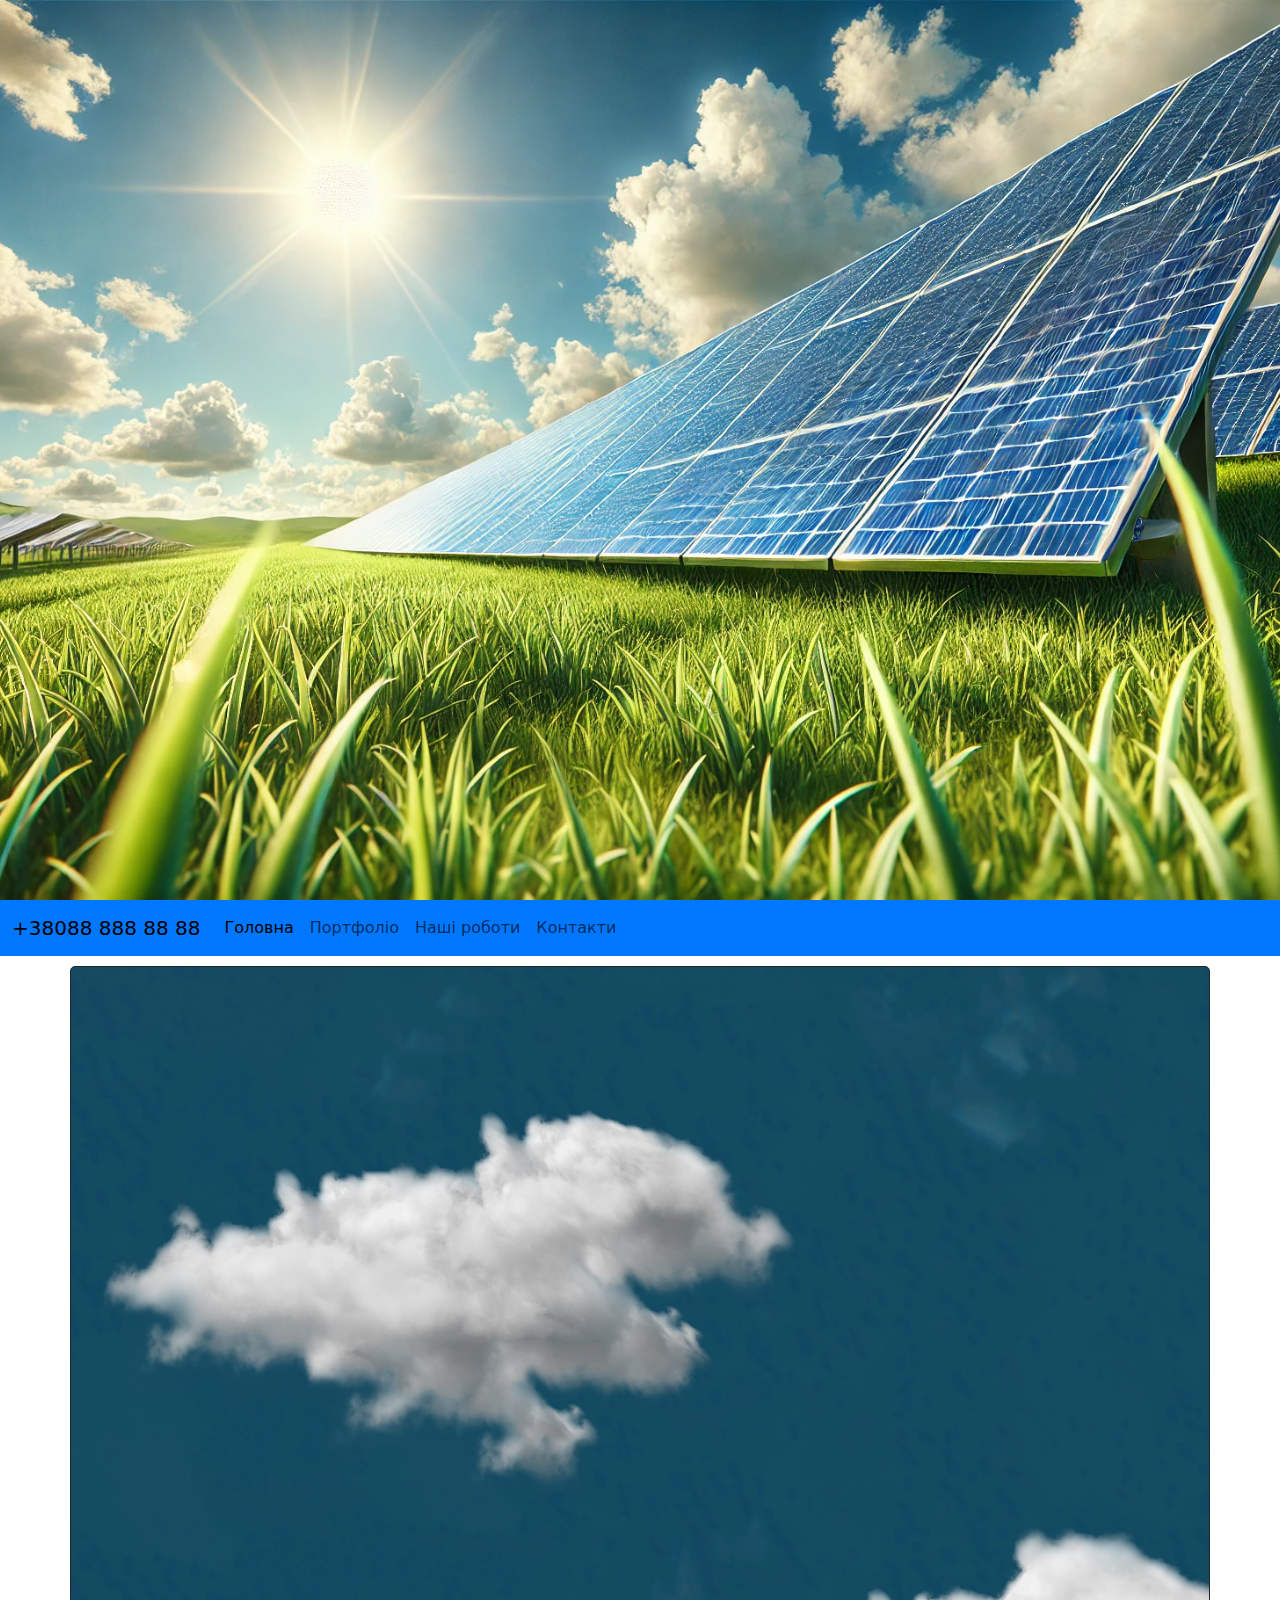
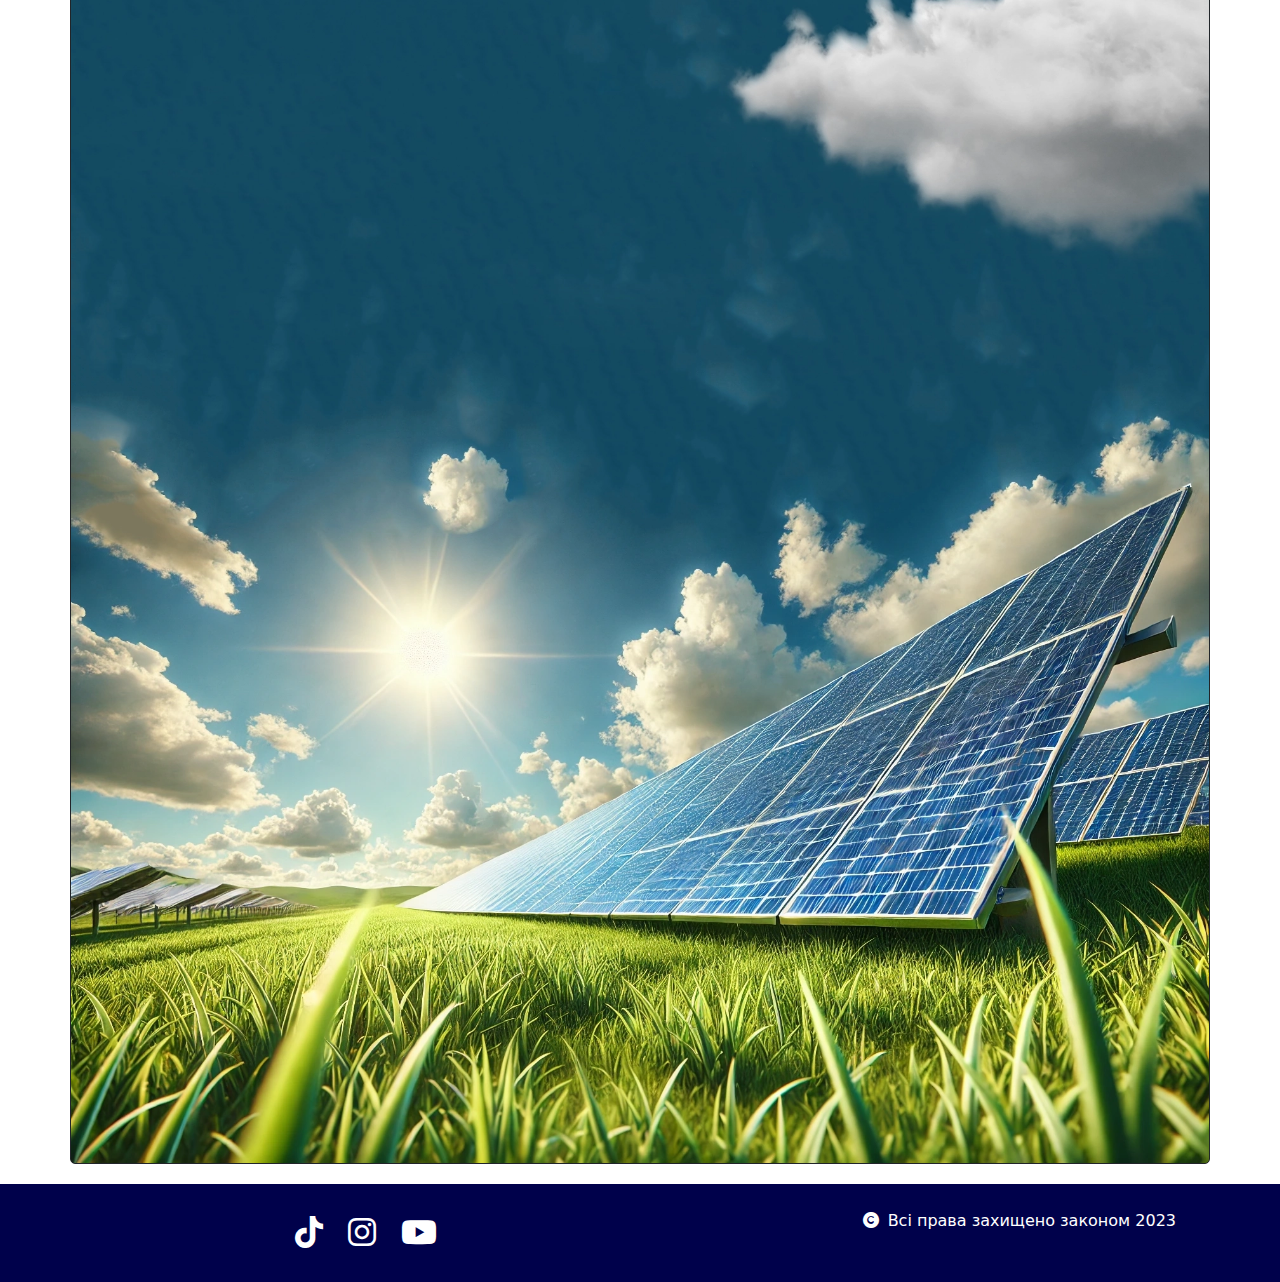
<file: index.html>
<!DOCTYPE html>
<html lang="en">

<head>
    <meta charset="UTF-8">
    <meta name="viewport" content="width=device-width, initial-scale=1.0">
    <title>Document</title>
    <link href="https://cdn.jsdelivr.net/npm/bootstrap@5.3.3/dist/css/bootstrap.min.css" rel="stylesheet"
        integrity="sha384-QWTKZyjpPEjISv5WaRU9OFeRpok6YctnYmDr5pNlyT2bRjXh0JMhjY6hW+ALEwIH" crossorigin="anonymous">
    <link rel="preconnect" href="https://fonts.googleapis.com">
    <link rel="preconnect" href="https://fonts.gstatic.com" crossorigin>
    <link href="https://fonts.googleapis.com/css2?family=Roboto+Condensed:ital,wght@0,100..900;1,100..900&display=swap"
        rel="stylesheet">

    <link href="https://cdnjs.cloudflare.com/ajax/libs/font-awesome/6.0.0-beta3/css/all.min.css" rel="stylesheet">
    <link rel="stylesheet" href="style.css">
</head>

<body>
    <div class="big-photo">
        <div class="bp-info">
            <div class="big-photo-div-center box">
                <h1>Сонячні батареї на замовлення</h1>
            </div>
            <!-- <div class="big-photo-div">
            <h2>Швидко</h2>
            <p>Lorem ipsum dolor sit amet, consectetur adipisicing elit. Ipsa dolorem nihil perspiciatis voluptas
                sequi commodi assumenda consequuntur totam repellendus illum nemo, doloremque sunt, quia culpa ipsum
                fuga omnis saepe harum a, in soluta et quidem. Quasi ad, ipsam natus quia odio inventore repellendus
                architecto harum. Iusto libero pariatur dolore doloremque!</p>
        </div>
        <div class="big-photo-div">
            <h2>Якісно</h2>
            <p>Lorem, ipsum dolor sit amet consectetur adipisicing elit. Praesentium in maxime voluptatibus,
                repellat eum excepturi omnis suscipit esse, voluptates perspiciatis aperiam ea. Aut consequatur
                labore possimus! Ab fuga enim dicta expedita porro officia corrupti perferendis sapiente tempora
                adipisci? Provident ab fugiat quis iusto illo aspernatur. Eos, culpa quis.</p>
        </div>
        <div class="big-photo-div">
            <h2>Надійно</h2>
            <p>Lorem, ipsum dolor sit amet consectetur adipisicing elit. Sequi sunt temporibus corporis molestias
                vitae, eum saepe illo, quod asperiores praesentium eius eaque explicabo odit. Non voluptatem quos
                porro. Est, nihil.</p>
        </div>
        <div class="big-photo-div">
            <h2>Економно</h2>
            <p>Lorem ipsum dolor sit amet consectetur, adipisicing elit. Dolores corrupti illo neque, pariatur
                perferendis dignissimos tempore laborum iure quasi porro labore facere quo sint cumque, distinctio
                quae nihil architecto facilis?</p>
        </div> -->
        </div>
    </div>
    
    <nav class="navbar navbar-expand-lg bg-body-tertiary">
        <div class="container-fluid blue">
          <a class="navbar-brand" href="#">+38088 888 88 88</a>
          <button class="navbar-toggler" type="button" data-bs-toggle="collapse" data-bs-target="#navbarNav" aria-controls="navbarNav" aria-expanded="false" aria-label="Toggle navigation">
            <span class="navbar-toggler-icon"></span>
          </button>
          <div class="collapse navbar-collapse" id="navbarNav">
            <ul class="navbar-nav">
              <li class="nav-item">
                <a class="nav-link active" aria-current="page" href="#">Головна</a>
              </li>
              <li class="nav-item">
                <a class="nav-link" href="portfolio.html">Портфоліо</a>
              </li>
              <li class="nav-item">
                <a class="nav-link" href="works.html">Наші роботи</a>
              </li>
              <li class="nav-item">
                <a class="nav-link" href="contacts.html">Контакти</a>
              </li>
            </ul>
          </div>
        </div>
      </nav>





    <div class="container content-photo">
        <div class="row">
            <div class="col-md-6">
                <div class="content box">
                    <h2>Сроки виконання</h2>
                    <p>Lorem ipsum dolor sit, amet consectetur adipisicing elit. Minus, dignissimos molestiae?
                        Perspiciatis
                        asperiores a doloremque autem ipsa fugiat laudantium blanditiis deleniti. Voluptates est et
                        quibusdam veritatis ut obcaecati cumque saepe rem quisquam, voluptas blanditiis nam, esse,
                        maiores
                        incidunt nisi aliquam quos autem id nihil odit! Ut, autem necessitatibus temporibus minus quod
                        explicabo harum quis tempora nam ad, vel labore similique doloremque laborum voluptatum delectus
                        at
                        illum perspiciatis. Facere mollitia perferendis nostrum dolor, nesciunt in, magnam numquam
                        temporibus sunt, deleniti porro pariatur dignissimos alias sit nulla eaque accusantium illum.
                        Repellat delectus doloremque explicabo obcaecati pariatur vitae, omnis aliquam consequatur ut
                        natus.
                    </p>
                </div>

            </div>
            <div class="col-md-6">
                <div class="content box">
                    <img src="2.jpg" alt="">
                </div>
            </div>
            <div class="col-md-6">
                <div class="content box">
                    <img src="5.webp" alt="">
                </div>
            </div>
            <div class="col-md-6">

                <div class="content box">
                    <h2>Якість і надійність</h2>
                    <p>Lorem ipsum dolor sit amet consectetur adipisicing elit. Hic suscipit inventore, sint similique
                        omnis quis beatae impedit necessitatibus quidem deserunt a corporis iure cumque alias quae
                        aperiam recusandae aliquid enim explicabo autem repellat incidunt! Eos, rem mollitia culpa
                        molestias est quibusdam necessitatibus et similique at fugit quos nemo amet quo ex modi
                        repellendus, quisquam dolores consequuntur voluptate? Maiores quaerat id fuga nulla temporibus.
                        Autem eius, neque totam at obcaecati nulla porro distinctio nemo nisi blanditiis possimus
                        voluptatibus corporis impedit excepturi quisquam dicta vel hic maxime expedita! Impedit
                        obcaecati molestias quam porro, vitae error qui rem, eligendi, non distinctio provident nobis!
                    </p>
                </div>
            </div>
            <div class="col-md-6">
                <div class="content box">
                    <h2>Економія</h2>
                    <p>Lorem ipsum dolor sit amet consectetur adipisicing elit. Quam fugiat quibusdam aliquam impedit
                        facere ad voluptatum eius, voluptatibus vitae dignissimos? Harum, soluta vel? Dignissimos fuga
                        odit repellat ad, libero doloremque et sequi iusto aut vitae laborum nesciunt molestias illum
                        vel aliquam debitis architecto accusantium facilis. Dolore corporis sapiente mollitia quam culpa
                        magni saepe aut, dolorum placeat perferendis quibusdam aspernatur adipisci ducimus quasi quaerat
                        veniam fugiat consequuntur numquam cum voluptates dignissimos animi, voluptas hic? Veniam, iure
                        dolores, reprehenderit cumque perspiciatis eius consequatur ut doloremque praesentium facilis
                        nobis recusandae hic repudiandae maxime at quis. Voluptatem maiores sequi numquam dolorem illo
                        expedita ipsa?</p>
                </div>
            </div>
            <div class="col-md-6">
                <div class="content box">
                    <img src="6.webp" alt="">
                </div>
            </div>
            <div class="col-md-12">
                <div class="content box">
                    <h1>Чому треба обрати нас?</h1>
                </div>

            </div>
            <div class="col-md-6">
                <div class="content box">
                    <h2>Якість</h2>
                    <p>Lorem ipsum dolor sit amet consectetur adipisicing elit. Dolore neque quae voluptas ab suscipit
                        dignissimos error, ipsam velit. Architecto pariatur excepturi cum harum, iure alias fugit
                        voluptas exercitationem odio ex?</p>

                </div>
            </div>
            <div class="col-md-6">
                <div class="content box">
                    <h2>Швидкість</h2>
                    <p>Lorem ipsum dolor sit amet consectetur adipisicing elit. Dolore neque quae voluptas ab suscipit
                        dignissimos error, ipsam velit. Architecto pariatur excepturi cum harum, iure alias fugit
                        voluptas exercitationem odio ex?</p>

                </div>

            </div>
            <div class="col-md-6">
                <div class="content box">
                    <h2>Надійність</h2>
                    <p>Lorem ipsum dolor sit amet consectetur adipisicing elit. Dolore neque quae voluptas ab suscipit
                        dignissimos error, ipsam velit. Architecto pariatur excepturi cum harum, iure alias fugit
                        voluptas exercitationem odio ex?</p>

                </div>
            </div>
            <div class="col-md-6">
                <div class="content box">
                    <h2>Ціна</h2>
                    <p>Lorem ipsum dolor sit amet consectetur adipisicing elit. Dolore neque quae voluptas ab suscipit
                        dignissimos error, ipsam velit. Architecto pariatur excepturi cum harum, iure alias fugit
                        voluptas exercitationem odio ex?</p>

                </div>
            </div>
        </div>


    </div>

    <div class="footer">
        <div class="container">
            <div class="row align-items-between">
                <div class="col-sm-6">

                    <a href="" class="socio-link"><i class="tiktok fa-brands fa-tiktok"></i></a>
                    <a href="" class="socio-link"><i class="instagram fa-brands fa-instagram"></i></a>
                    <a href="" class="socio-link"><i class="youtube fa-brands fa-youtube"></i></a>
                </div>
                <div class="col-sm-6 text-md-end">
                    <p><i class="fa-solid fa-copyright me-2"></i>Всі права захищено законом 2023</p>
                </div>
            </div>
        </div>
    </div>
    <script src="https://cdn.jsdelivr.net/npm/bootstrap@5.3.3/dist/js/bootstrap.bundle.min.js" integrity="sha384-YvpcrYf0tY3lHB60NNkmXc5s9fDVZLESaAA55NDzOxhy9GkcIdslK1eN7N6jIeHz" crossorigin="anonymous"></script>
    <script src="scrips.js"></script>
</body>

</html>
</file>
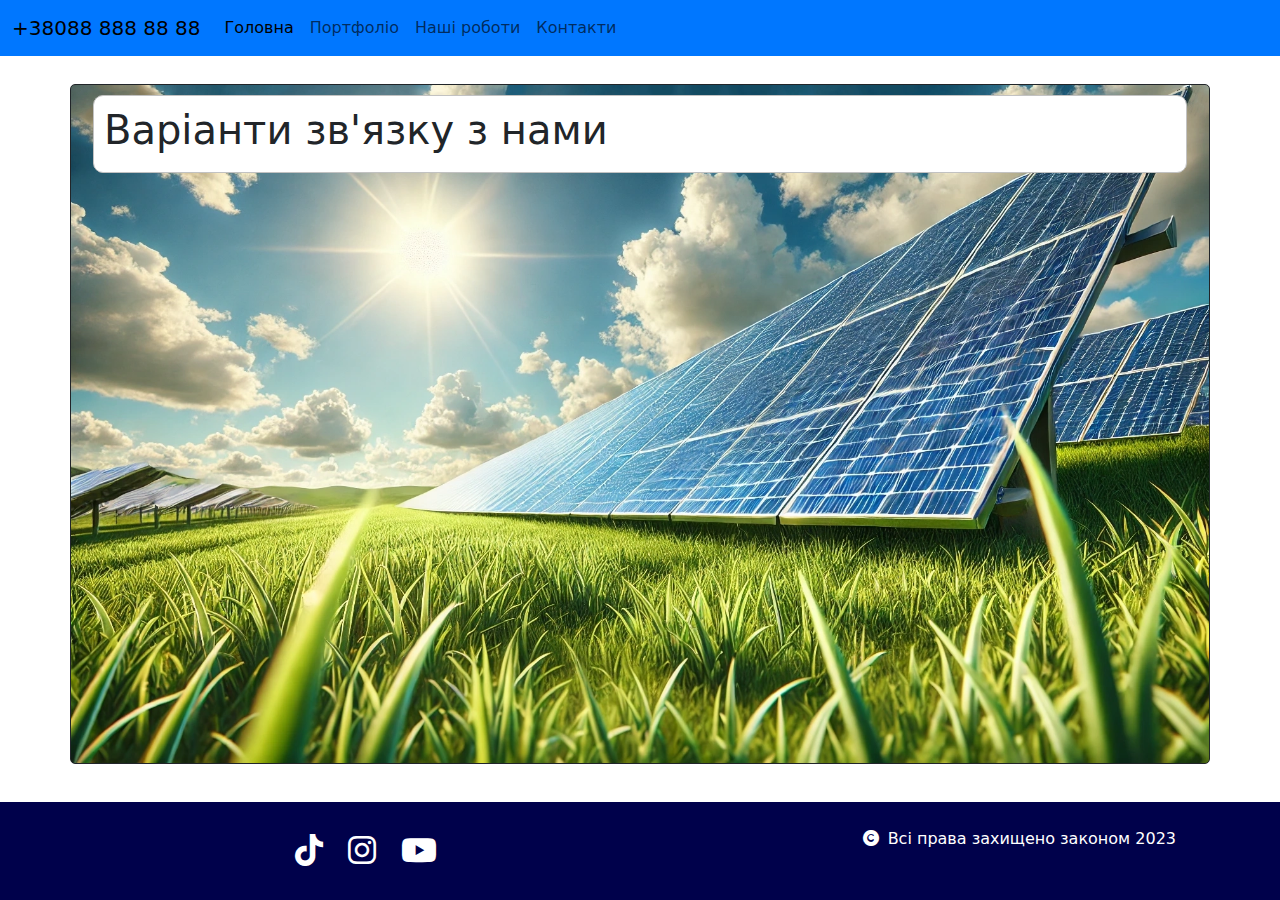
<file: contacts.html>
<!DOCTYPE html>
<html lang="en">

<head>
    <meta charset="UTF-8">
    <meta name="viewport" content="width=device-width, initial-scale=1.0">
    <title>Document</title>
    <link href="https://cdn.jsdelivr.net/npm/bootstrap@5.3.3/dist/css/bootstrap.min.css" rel="stylesheet"
        integrity="sha384-QWTKZyjpPEjISv5WaRU9OFeRpok6YctnYmDr5pNlyT2bRjXh0JMhjY6hW+ALEwIH" crossorigin="anonymous">
    <link rel="preconnect" href="https://fonts.googleapis.com">
    <link rel="preconnect" href="https://fonts.gstatic.com" crossorigin>
    <link href="https://fonts.googleapis.com/css2?family=Roboto+Condensed:ital,wght@0,100..900;1,100..900&display=swap"
        rel="stylesheet">

    <link href="https://cdnjs.cloudflare.com/ajax/libs/font-awesome/6.0.0-beta3/css/all.min.css" rel="stylesheet">
    <link rel="stylesheet" href="style.css">
</head>

<body>
    <nav class="navbar navbar-expand-lg bg-body-tertiary">
        <div class="container-fluid">
          <a class="navbar-brand" href="#">+38088 888 88 88</a>
          <button class="navbar-toggler" type="button" data-bs-toggle="collapse" data-bs-target="#navbarNav" aria-controls="navbarNav" aria-expanded="false" aria-label="Toggle navigation">
            <span class="navbar-toggler-icon"></span>
          </button>
          <div class="collapse navbar-collapse" id="navbarNav">
            <ul class="navbar-nav">
              <li class="nav-item">
                <a class="nav-link active" aria-current="page" href="index.html">Головна</a>
              </li>
              <li class="nav-item">
                <a class="nav-link" href="portfolio.html">Портфоліо</a>
              </li>
              <li class="nav-item">
                <a class="nav-link" href="works.html">Наші роботи</a>
              </li>
              <li class="nav-item">
                <a class="nav-link" href="contacts.html">Контакти</a>
              </li>
            </ul>
          </div>
        </div>
      </nav>
    




    <div class="container content-photo">
        <div class="row">
            <div class="col-md-12">
                <div class="content ">
                    <h1>Варіанти зв'язку з нами</h1>
                </div>
            </div>
            <div class="col-md-6">
                <div class="content contacts-height box">
                    <h1>Номера телефонів</h1>
                    <p>+38011 111 11 11</p>
                    <p>+38022 222 22 22</p>
                    <p>+38033 333 33 33</p>
                </div>
            </div>
            <div class="col-md-6">
                <div class="content contacts-height box">
                    <h1>Faceboock</h1>
                    <ul>
                        <li><a href="#">People1</a></li>
                        <li><a href="#">People2</a></li>
                        <li><a href="#">People3</a></li>
                    </ul>
                </div>
            </div>
            <div class="col-md-6">
                <div class="content contacts-height box">
                    <h1>telegram</h1>
                    <ul>
                        <li><a href="#">@people1</a></li>
                        <li><a href="#">@people2</a></li>
                        <li><a href="#">@workaccount</a></li>
                    </ul>
                </div>
            </div>
            <div class="col-md-6">
                <div class="content contacts-height box">
                    <h1>tiktok</h1>
                    <ul>
                        <li><a href="#">TikTokAcoount1</a></li>
                        <li><a href="#">TikTokAcoount2</a></li>
                    </ul>
                </div>
            </div>
            
        </div>


    </div>

    <div class="footer">
        <div class="container">
            <div class="row align-items-between">
                <div class="col-sm-6">

                    <a href="" class="socio-link"><i class="tiktok fa-brands fa-tiktok"></i></a>
                    <a href="" class="socio-link"><i class="instagram fa-brands fa-instagram"></i></a>
                    <a href="" class="socio-link"><i class="youtube fa-brands fa-youtube"></i></a>
                </div>
                <div class="col-sm-6 text-md-end">
                    <p><i class="fa-solid fa-copyright me-2"></i>Всі права захищено законом 2023</p>
                </div>
            </div>
        </div>
    </div>

    <script src="scrips.js"></script>
</body>

</html>
</file>
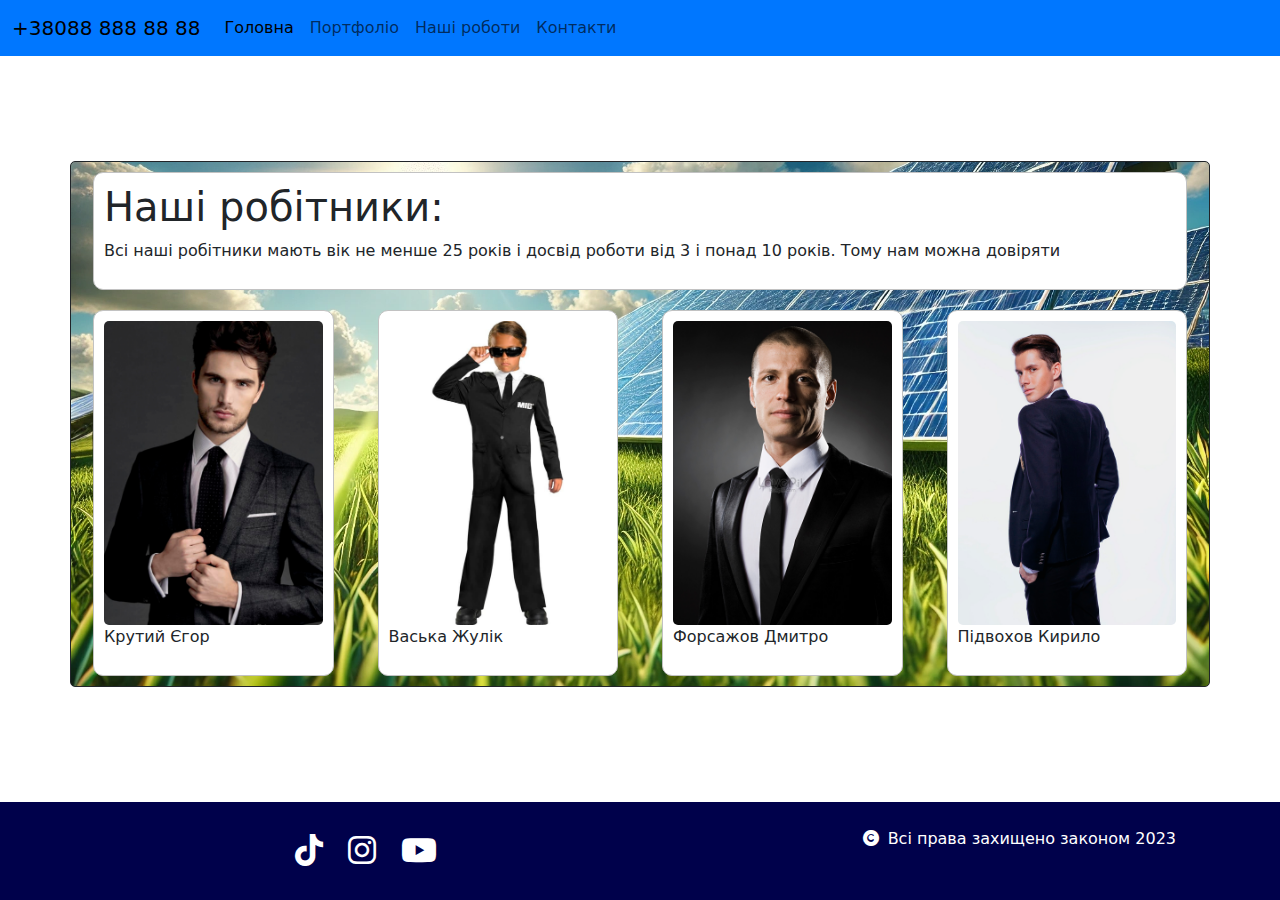
<file: portfolio.html>
<!DOCTYPE html>
<html lang="en">

<head>
    <meta charset="UTF-8">
    <meta name="viewport" content="width=device-width, initial-scale=1.0">
    <title>Document</title>
    <link href="https://cdn.jsdelivr.net/npm/bootstrap@5.3.3/dist/css/bootstrap.min.css" rel="stylesheet"
        integrity="sha384-QWTKZyjpPEjISv5WaRU9OFeRpok6YctnYmDr5pNlyT2bRjXh0JMhjY6hW+ALEwIH" crossorigin="anonymous">
    <link rel="preconnect" href="https://fonts.googleapis.com">
    <link rel="preconnect" href="https://fonts.gstatic.com" crossorigin>
    <link href="https://fonts.googleapis.com/css2?family=Roboto+Condensed:ital,wght@0,100..900;1,100..900&display=swap"
        rel="stylesheet">

    <link href="https://cdnjs.cloudflare.com/ajax/libs/font-awesome/6.0.0-beta3/css/all.min.css" rel="stylesheet">
    <link rel="stylesheet" href="style.css">
</head>

<body>
    <nav class="navbar navbar-expand-lg bg-body-tertiary">
        <div class="container-fluid">
          <a class="navbar-brand" href="#">+38088 888 88 88</a>
          <button class="navbar-toggler" type="button" data-bs-toggle="collapse" data-bs-target="#navbarNav" aria-controls="navbarNav" aria-expanded="false" aria-label="Toggle navigation">
            <span class="navbar-toggler-icon"></span>
          </button>
          <div class="collapse navbar-collapse" id="navbarNav">
            <ul class="navbar-nav">
              <li class="nav-item">
                <a class="nav-link active" aria-current="page" href="index.html">Головна</a>
              </li>
              <li class="nav-item">
                <a class="nav-link" href="portfolio.html">Портфоліо</a>
              </li>
              <li class="nav-item">
                <a class="nav-link" href="works.html">Наші роботи</a>
              </li>
              <li class="nav-item">
                <a class="nav-link" href="contacts.html">Контакти</a>
              </li>
            </ul>
          </div>
        </div>
      </nav>





    <div class="container content-photo">
        <div class="row">
            <div class="col-md-12">
                <div class="content">
                    <h1>Наші робітники:</h1>
                    <p>Всі наші робітники мають вік не менше 25 років і досвід роботи від 3 і понад 10 років. Тому нам можна довіряти</p>
                </div>
            </div>
            <div class="col-md-3">
                <div class="content">
                    <img class="portfolio-img" src="people1.png" alt="">
                    <p>Крутий Єгор</p>
                </div>
            </div>
            <div class="col-md-3">
                <div class="content">
                    <img class="portfolio-img" src="people2.png" alt="">
                    <p>Васька Жулік</p>
                </div>
            </div>
            <div class="col-md-3">
                <div class="content">
                    <img class="portfolio-img" src="people3.png" alt="">
                    <p>Форсажов Дмитро</p>
                </div>
            </div>
            <div class="col-md-3">
                <div class="content">
                    <img class="portfolio-img" src="people4.png" alt="">
                    <p>Підвохов Кирило</p>
                </div>
            </div>
            
        </div>


    </div>

    <div class="footer">
        <div class="container">
            <div class="row align-items-between">
                <div class="col-sm-6">

                    <a href="" class="socio-link"><i class="tiktok fa-brands fa-tiktok"></i></a>
                    <a href="" class="socio-link"><i class="instagram fa-brands fa-instagram"></i></a>
                    <a href="" class="socio-link"><i class="youtube fa-brands fa-youtube"></i></a>
                </div>
                <div class="col-sm-6 text-md-end">
                    <p><i class="fa-solid fa-copyright me-2"></i>Всі права захищено законом 2023</p>
                </div>
            </div>
        </div>
    </div>

    <script src="scrips.js"></script>
</body>

</html>
</file>
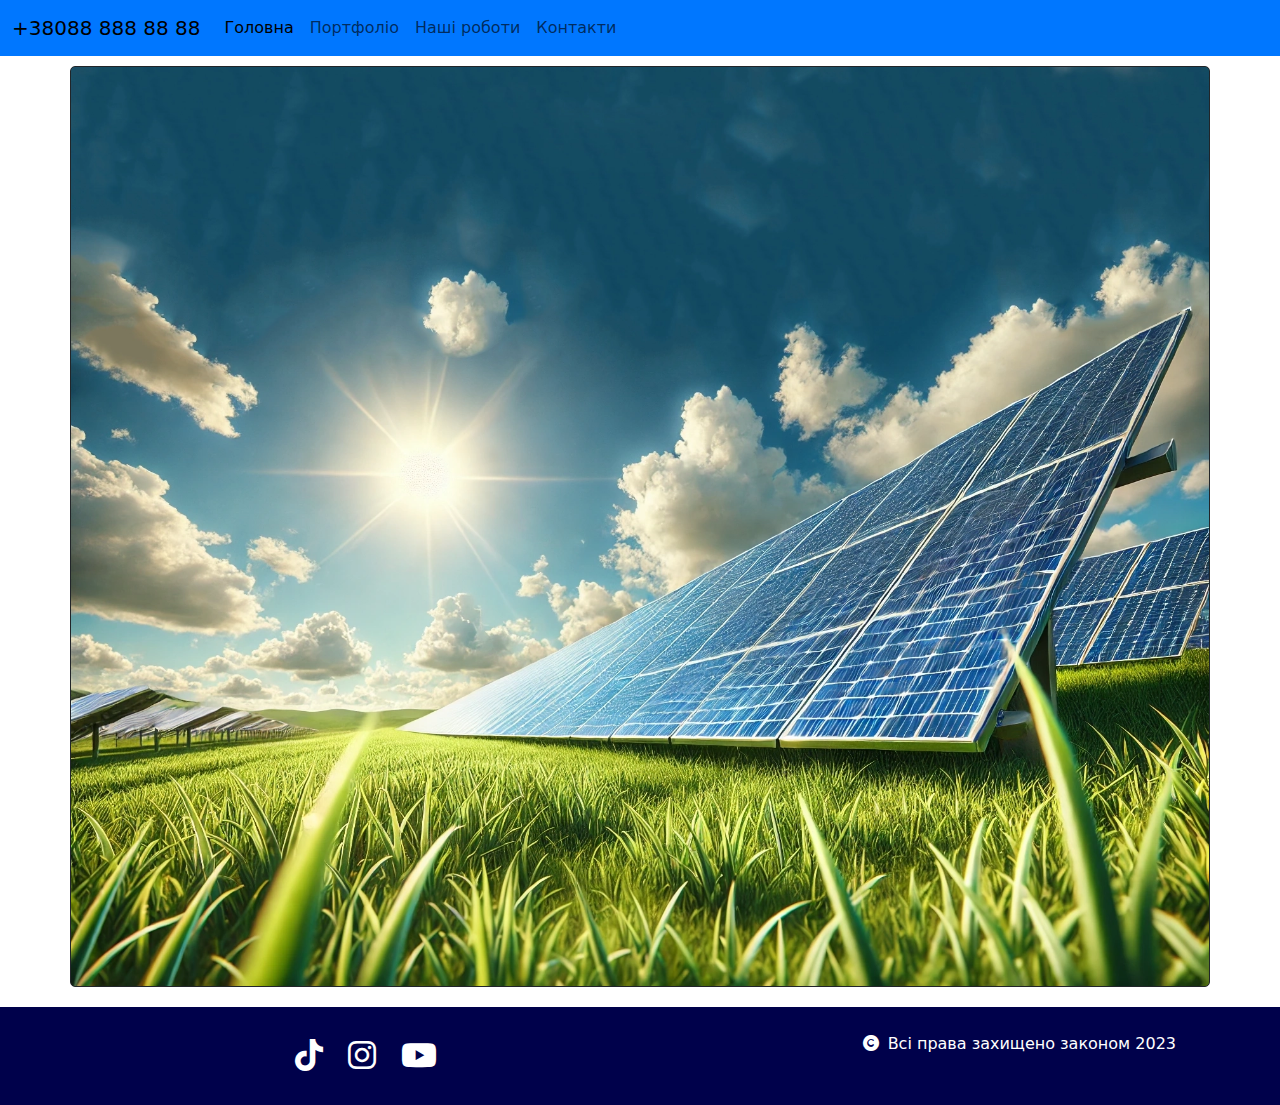
<file: works.html>
<!DOCTYPE html>
<html lang="en">

<head>
    <meta charset="UTF-8">
    <meta name="viewport" content="width=device-width, initial-scale=1.0">
    <title>Document</title>
    <link href="https://cdn.jsdelivr.net/npm/bootstrap@5.3.3/dist/css/bootstrap.min.css" rel="stylesheet" integrity="sha384-QWTKZyjpPEjISv5WaRU9OFeRpok6YctnYmDr5pNlyT2bRjXh0JMhjY6hW+ALEwIH" crossorigin="anonymous">
    <link rel="preconnect" href="https://fonts.googleapis.com">
    <link rel="preconnect" href="https://fonts.gstatic.com" crossorigin>
    <link href="https://fonts.googleapis.com/css2?family=Roboto+Condensed:ital,wght@0,100..900;1,100..900&display=swap"
        rel="stylesheet">

    <link href="https://cdnjs.cloudflare.com/ajax/libs/font-awesome/6.0.0-beta3/css/all.min.css" rel="stylesheet">
    <link rel="stylesheet" href="style.css">
</head>

<body>
    <nav class="navbar navbar-expand-lg bg-body-tertiary">
        <div class="container-fluid">
          <a class="navbar-brand" href="#">+38088 888 88 88</a>
          <button class="navbar-toggler" type="button" data-bs-toggle="collapse" data-bs-target="#navbarNav" aria-controls="navbarNav" aria-expanded="false" aria-label="Toggle navigation">
            <span class="navbar-toggler-icon"></span>
          </button>
          <div class="collapse navbar-collapse" id="navbarNav">
            <ul class="navbar-nav">
              <li class="nav-item">
                <a class="nav-link active" aria-current="page" href="index.html">Головна</a>
              </li>
              <li class="nav-item">
                <a class="nav-link" href="portfolio.html">Портфоліо</a>
              </li>
              <li class="nav-item">
                <a class="nav-link" href="works.html">Наші роботи</a>
              </li>
              <li class="nav-item">
                <a class="nav-link" href="contacts.html">Контакти</a>
              </li>
            </ul>
          </div>
        </div>
      </nav>





    <div class="container content-photo">
        <div class="row">
            <div class="col-md-12 box">
                <div class="content">
                    <h1>Наші роботи</h1>
                </div>
                
            </div>
            <div class="col-md-12 box">
                <div class="content">
                    <h2>Ми робимо сонячні електростанції на замовлення вже понад 5 років.</h2>
                    <p>Ми виконали вже десятки серйозних робіт. Ось деякі з них:</p>
                </div>
                
            </div>
            <div class="col-md-12">
                <div class="content box">
                    <div id="carouselExampleCaptions" class="carousel slide">
                        <div class="carousel-indicators">
                            <button type="button" data-bs-target="#carouselExampleCaptions" data-bs-slide-to="0"
                                class="active" aria-current="true" aria-label="Slide 1"></button>
                            <button type="button" data-bs-target="#carouselExampleCaptions" data-bs-slide-to="1"
                                aria-label="Slide 2"></button>
                            <button type="button" data-bs-target="#carouselExampleCaptions" data-bs-slide-to="2"
                                aria-label="Slide 3"></button>
                        </div>
                        <div class="carousel-inner">
                            <div class="carousel-item active">
                                <img src="5.webp" class="d-block w-100" alt="...">
                                <div class="carousel-caption d-none d-md-block">
                                    <h5>Цю роботи ми зробили в 2022 році</h5>
                                    <p>А насправді завантижили картинку з інтернету :P</p>
                                </div>
                            </div>
                            <div class="carousel-item">
                                <img src="6.webp" class="d-block w-100" alt="...">
                                <div class="carousel-caption d-none d-md-block">
                                    <h5>Цю роботи ми зробили в 2023 році</h5>
                                    <p>А насправді завантижили картинку з інтернету :P</p>
                                </div>
                            </div>
                            <div class="carousel-item">
                                <img src="7.webp" class="d-block w-100" alt="...">
                                <div class="carousel-caption d-none d-md-block">
                                    <h5>Цю роботи ми зробили в 2025 році</h5>
                                    <p>А насправді завантижили картинку з інтернету :P</p>
                                </div>
                            </div>
                        </div>
                        <button class="carousel-control-prev" type="button" data-bs-target="#carouselExampleCaptions"
                            data-bs-slide="prev">
                            <span class="carousel-control-prev-icon" aria-hidden="true"></span>
                            <span class="visually-hidden">Previous</span>
                        </button>
                        <button class="carousel-control-next" type="button" data-bs-target="#carouselExampleCaptions"
                            data-bs-slide="next">
                            <span class="carousel-control-next-icon" aria-hidden="true"></span>
                            <span class="visually-hidden">Next</span>
                        </button>
                    </div>
                </div>

            </div>
        </div>


    </div>

    <div class="footer">
        <div class="container">
            <div class="row align-items-between">
                <div class="col-sm-6">

                    <a href="" class="socio-link"><i class="tiktok fa-brands fa-tiktok"></i></a>
                    <a href="" class="socio-link"><i class="instagram fa-brands fa-instagram"></i></a>
                    <a href="" class="socio-link"><i class="youtube fa-brands fa-youtube"></i></a>
                </div>
                <div class="col-sm-6 text-md-end">
                    <p><i class="fa-solid fa-copyright me-2"></i>Всі права захищено законом 2023</p>
                </div>
            </div>
        </div>
    </div>
    


    <script src="https://cdn.jsdelivr.net/npm/@popperjs/core@2.11.6/dist/umd/popper.min.js" integrity="sha384-oBqDVmMz4fnFO9gybH5PjjcpWxS4fRkz5b1p+6C5zR5F5u5r5L5m5j5d5o5+5p5y5" crossorigin="anonymous"></script>
    <script src="https://cdn.jsdelivr.net/npm/bootstrap@5.3.3/dist/js/bootstrap.bundle.min.js" integrity="sha384-YvpcrYf0tY3lHB60NNkmXc5s9fDVZLESaAA55NDzOxhy9GkcIdslK1eN7N6jIeHz" crossorigin="anonymous"></script>

    <script src="scrips.js"></script>
</body>

</html>
</file>
<file: style.css>
img{
    width: 100%;
}
body{
    min-height: 100vh;
    display: flex;
    flex-direction: column;
    justify-content: space-between;
    margin: 0;
}
.container-fluid{
    margin: 0px;
}
.big-photo{
    display: flex;
    justify-content: center;
    align-items: center;
    background: url(7.webp);
    background-size: cover;
    background-position: 50% 50%;
    height: 100vh;
}
.bp-info{
    display: flex;
    flex-wrap: wrap;
    justify-content: center;
    align-items: center;
    min-width: 70%;
    min-height: 70%;
}
.big-photo-div{
    background-color: white;
    border-radius: 5px;
    max-width: 40%;
    min-height: 30%;
    margin: 30px;
    text-align: center;
    border: 1px solid rgb(194, 194, 194);
    font-weight: 700;
    animation: fadeInMove 0.8s ease-in-out forwards;
    
}
.big-photo-div-center{
    color: rgb(255, 255, 255);
    display: flex;
    position: absolute;
    justify-content: center;
    align-items: center;
    animation: fadeInMove 0.5s ease-in-out forwards;
    z-index: 2;
    text-shadow: 0px 0px 15px rgb(0, 0, 0), 0px 0px 100px rgb(0, 0, 0);
    min-width: 70%;
}
.big-photo-div-center>h1{   
    font-family: "Roboto Condensed", serif;
    font-weight: 300;
    font-size: 8vh;
    text-align: center;
}
.content{
    border: 1px solid rgb(194, 194, 194);
    border-radius: 10px;
    margin: 10px;
    padding: 10px;
    background-color: white;
}
.content>img{
    border-radius: 5px;
    animation: fadeInMove 0.5s ease-in-out forwards;
}
.content-photo{
    display: flex;
    justify-content: center;
    align-items: center;
    background: url(8.webp);
    background-size: cover;
    background-position: 50% 100%;
    height: 100%;
    border-radius: 5px;
    border: 1px solid;
}
.footer {
    background-color: #00014b;
    padding: 15px 0;
    width: 100%;
    text-align: center;
    position: relative  ;
    bottom: 0;
    margin: 0px;
    margin-top: 20px;
}
.socio-link {
    font-size: 2rem;
    color: #ffffff;
    margin: 10px;
    text-decoration: none;
}
.youtube:hover {
    color: red;
    text-shadow: 0px 0px 10px rgb(255, 107, 107);
    transition: 0.3s;
}

.instagram:hover {
    color: pink;
    text-shadow: 0px 0px 10px orange;
    transition: 0.3s;
}

.tiktok:hover {
    color: lightskyblue;
    text-shadow: 0px 0px 10px rgb(18, 18, 255);
    transition: 0.3s;
}
.footer p {
    color: #ffffff;
}
.footer .row{
    margin: 10px;
}
.box {
    opacity: 0;
    transform: translateY(50px);
    transition: all 1s ease-in-out;
}
@keyframes fadeInMove {
    from {
        opacity: 0;
        transform: translateY(50px);
    }
    to {
        opacity: 1;
        transform: translateY(0);
    }
}

@keyframes fadeInScale {
    from {
        opacity: 0;
        transform: scale(0.9);
    }
    to {
        opacity: 1;
        transform: scale(1);
    }
}

@keyframes fadeInmovex {
    from {
        opacity: 0;
        transform: translateX(50px);
    }
    to {
        opacity: 1;
        transform: translateX(0px);
    }
}

.box.fadeInMove {
    animation: fadeInMove 1s ease-in-out forwards;
}

.box.fadeInScale {
    animation: fadeInScale 1s ease-in-out forwards;
}

.box.fadeInRotate {
    animation: fadeInmovex 1s ease-in-out forwards;
}
.contacts-height{
    min-height: 30vh;
}
.contacts-height>ul>li>a{
    text-decoration: none;
    color: blue;
    text-shadow: 0px 0px 15px blue;
    font-size: 15px;
    font-family: "Roboto Condensed", serif;
}
.nav-number>h2{
    margin-bottom: 0px;
}
.portfolio-img{
    height: 100%;
    object-fit: cover;

}
.portfolio-img {
    width: 100%;
    height: 100%;
    object-fit: cover;
}
.blue{
    background-color: rgb(0, 119, 255);
}
.bg-body-tertiary{
    background-color: rgb(0, 119, 255) !important;
}
.navbar{
    margin-bottom: 10px;
}
</file>
